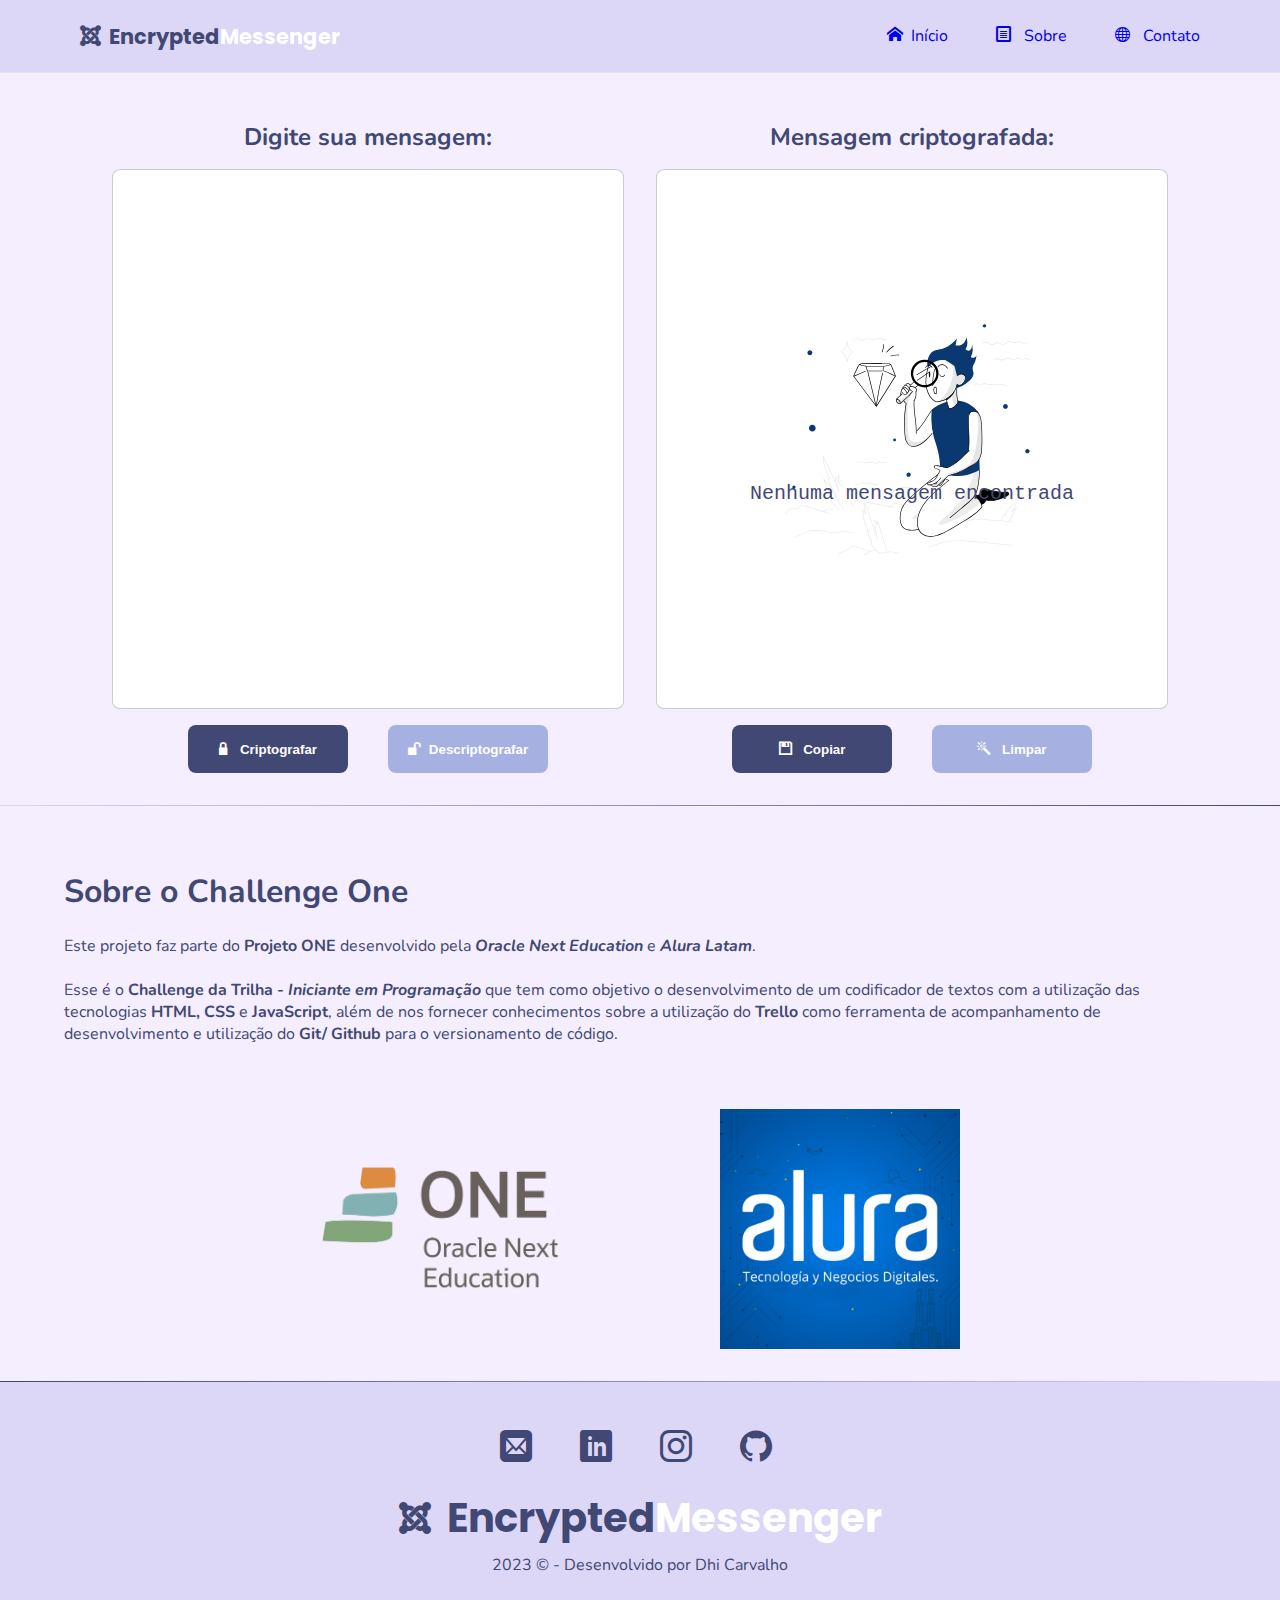
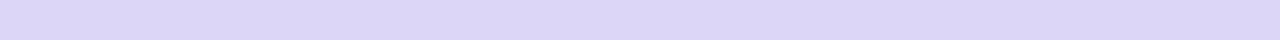
<file: index.html>
<!DOCTYPE html>
<html lang="pt-br">
  <head>
    <meta charset="UTF-8" />
    <meta http-equiv="X-UA-Compatible" content="IE=edge" />
    <meta name="viewport" content="width=device-width, initial-scale=1.0" />
    <title>Encrypted Messenger</title>

    <link rel="stylesheet" href="style.css" />
    <link rel="stylesheet" href="icomoon/style.css" />
  </head>

  <body>
    <header id="header">
      <nav class="container">
        <a href="index.html">
          <h1 class="logo">
            <i class="icon-encrypted"></i>Encrypted
            <span>Messenger</span>
          </h1>
        </a>
        <div class="menu">
          <ul class="grid">
            <li>
              <a class="title" href="#home"><i class="icon-home"></i>Início</a>
            </li>
            <li>
              <a class="title" href="#about">
                <i class="icon-about"></i> Sobre</a
              >
            </li>
            <li>
              <a class="title" href="#contact"
                ><i class="icon-networking"></i> Contato</a
              >
            </li>
          </ul>
        </div>
      </nav>
    </header>

    <main>
      <ul id="error"></ul>
      <section id="home" class="section">
        <div class="fields">
          <!-- Entrada de texto para criptografia e descriptografia-->
          <div class="input">
            <h2>Digite sua mensagem:</h2>
            <textarea id="text-input"></textarea>
            <div class="buttons">
              <button id="btn-encrypt" class="blocked">
                <i class="icon-lock"></i>Criptografar
              </button>
              <button id="btn-decrypt" class="blocked">
                <i class="icon-unlocked"></i>Descriptografar
              </button>
            </div>
          </div>
          <!-- Saída do texto para encriptografado-->
          <div class="output">
            <h2>Mensagem criptografada:</h2>
            <textarea
              id="text-output"
              placeholder="Nenhuma mensagem encontrada"
            ></textarea>
            <div class="buttons">
              <button id="btn-copy" class="blocked">
                <i class="icon-copy"></i> Copiar
              </button>
              <button id="btn-clear" class="blocked">
                <i class="icon-clear"></i> Limpar
              </button>
            </div>
          </div>
        </div>
      </section>

      <!-- Separador das seções-->
      <div class="divider-1"></div>

      <section id="about" class="section">
        <div class="container grid">
          <div class="text-about">
            <h1 class="title">Sobre o Challenge One</h1>
            <br />
            <p>
              Este projeto faz parte do
              <strong>Projeto ONE</strong> desenvolvido pela
              <strong><em>Oracle Next Education</em></strong> e
              <strong><em>Alura Latam</em></strong
              >.
            </p>
            <br />
            <p>
              Esse é o
              <strong
                >Challenge da Trilha - <em>Iniciante em Programação</em></strong
              >
              que tem como objetivo o desenvolvimento de um codificador de
              textos com a utilização das tecnologias
              <strong>HTML, CSS</strong> e <strong>JavaScript</strong>, além de
              nos fornecer conhecimentos sobre a utilização do
              <strong>Trello</strong> como ferramenta de acompanhamento de
              desenvolvimento e utilização do <strong>Git/ Github</strong> para
              o versionamento de código.
            </p>
          </div>
          <div class="images">
            <img src="./img/one_logo.png" alt="Logo Oracle Next Education" />
            <img src="./img/alura-latam_logo.png" alt="logo alura latam" />
          </div>
        </div>
      </section>

      <!-- Separador das seções-->
      <div class="divider-2"></div>
    </main>

    <footer id="contact" class="section">
      <div class="container grid">
        <div class="social grid">
          <a href="mailto:dhi.carvalho.dev@gmail.com" target="_blank"
            ><i class="icon-mail"></i
          ></a>
          <a href="https://www.linkedin.com/in/dhi-carvalho-dev" target="_blank"
            ><i class="icon-linkedin"></i
          ></a>
          <a href="https://www.instagram.com/dhicarvalho.dev" target="_blank"
            ><i class="icon-instagram"></i
          ></a>
          <a href="https://github.com/Dhi-Carvalho-DEV" target="_blank"
            ><i class="icon-github"></i
          ></a>
        </div>

        <div class="brand">
          <a href="#home" class="logo">
            <i class="icon-encrypted"></i>Encrypted
            <span>Messenger</span>
          </a>
          <p>2023 &copy; - Desenvolvido por Dhi Carvalho</p>
        </div>
      </div>
    </footer>

    <div id="modal-copy" class="modal">
      <p id="modal-copy-text"></p>
    </div>

    <script src="./main.js"></script>
  </body>
</html>
</file>
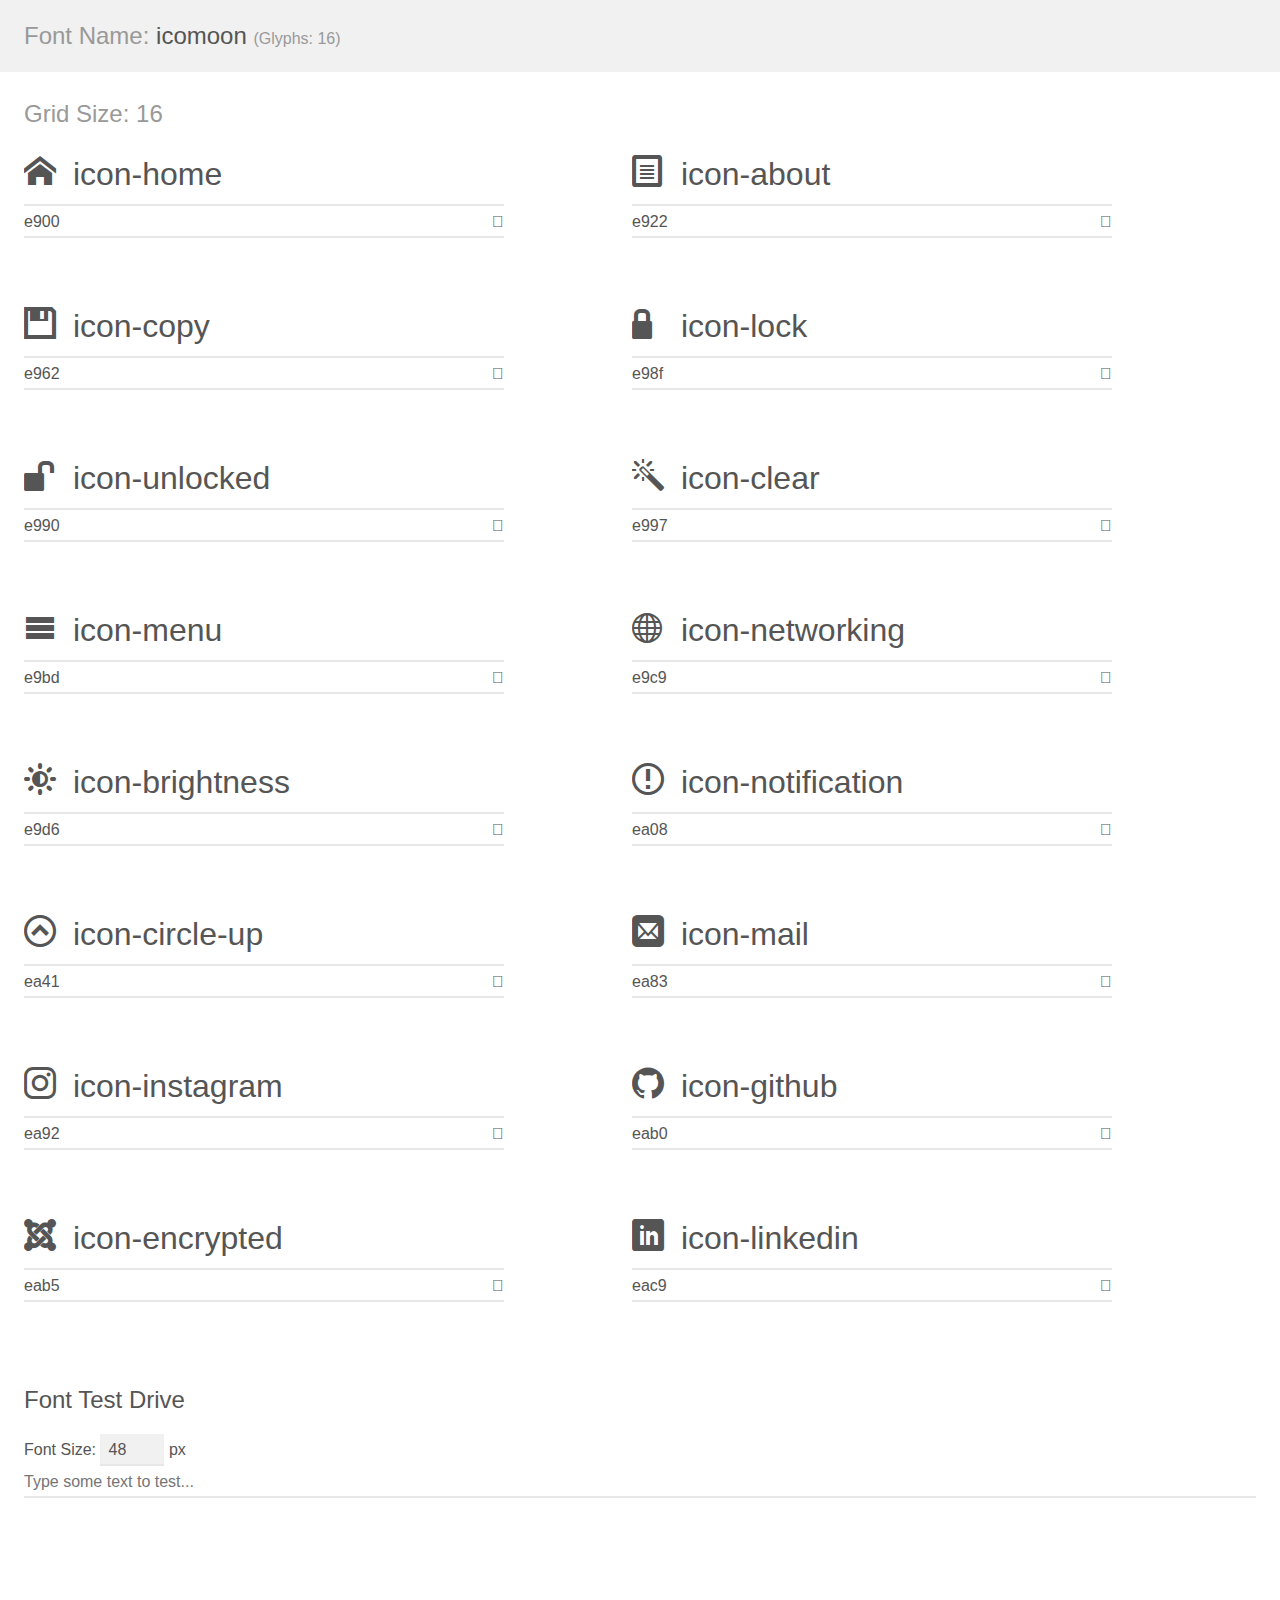
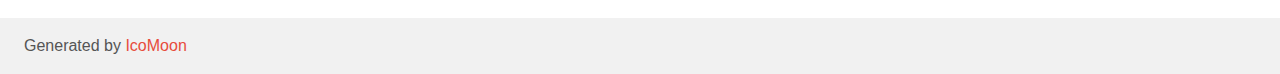
<file: icomoon/demo.html>
<!doctype html>
<html>
<head>
    <meta charset="utf-8">
    <title>IcoMoon Demo</title>
    <meta name="description" content="An Icon Font Generated By IcoMoon.io">
    <meta name="viewport" content="width=device-width, initial-scale=1">
    <link rel="stylesheet" href="demo-files/demo.css">
    <link rel="stylesheet" href="style.css"></head>
<body>
    <div class="bgc1 clearfix">
        <h1 class="mhmm mvm"><span class="fgc1">Font Name:</span> icomoon <small class="fgc1">(Glyphs:&nbsp;16)</small></h1>
    </div>
    <div class="clearfix mhl ptl">
        <h1 class="mvm mtn fgc1">Grid Size: 16</h1>
        <div class="glyph fs1">
            <div class="clearfix bshadow0 pbs">
                <span class="icon-home"></span>
                <span class="mls"> icon-home</span>
            </div>
            <fieldset class="fs0 size1of1 clearfix hidden-false">
                <input type="text" readonly value="e900" class="unit size1of2" />
                <input type="text" maxlength="1" readonly value="&#xe900;" class="unitRight size1of2 talign-right" />
            </fieldset>
            <div class="fs0 bshadow0 clearfix hidden-true">
                <span class="unit pvs fgc1">liga: </span>
                <input type="text" readonly value="home, house" class="liga unitRight" />
            </div>
        </div>
        <div class="glyph fs1">
            <div class="clearfix bshadow0 pbs">
                <span class="icon-about"></span>
                <span class="mls"> icon-about</span>
            </div>
            <fieldset class="fs0 size1of1 clearfix hidden-false">
                <input type="text" readonly value="e922" class="unit size1of2" />
                <input type="text" maxlength="1" readonly value="&#xe922;" class="unitRight size1of2 talign-right" />
            </fieldset>
            <div class="fs0 bshadow0 clearfix hidden-true">
                <span class="unit pvs fgc1">liga: </span>
                <input type="text" readonly value="file-text, file" class="liga unitRight" />
            </div>
        </div>
        <div class="glyph fs1">
            <div class="clearfix bshadow0 pbs">
                <span class="icon-copy"></span>
                <span class="mls"> icon-copy</span>
            </div>
            <fieldset class="fs0 size1of1 clearfix hidden-false">
                <input type="text" readonly value="e962" class="unit size1of2" />
                <input type="text" maxlength="1" readonly value="&#xe962;" class="unitRight size1of2 talign-right" />
            </fieldset>
            <div class="fs0 bshadow0 clearfix hidden-true">
                <span class="unit pvs fgc1">liga: </span>
                <input type="text" readonly value="floppy-disk, save2" class="liga unitRight" />
            </div>
        </div>
        <div class="glyph fs1">
            <div class="clearfix bshadow0 pbs">
                <span class="icon-lock"></span>
                <span class="mls"> icon-lock</span>
            </div>
            <fieldset class="fs0 size1of1 clearfix hidden-false">
                <input type="text" readonly value="e98f" class="unit size1of2" />
                <input type="text" maxlength="1" readonly value="&#xe98f;" class="unitRight size1of2 talign-right" />
            </fieldset>
            <div class="fs0 bshadow0 clearfix hidden-true">
                <span class="unit pvs fgc1">liga: </span>
                <input type="text" readonly value="lock, secure" class="liga unitRight" />
            </div>
        </div>
        <div class="glyph fs1">
            <div class="clearfix bshadow0 pbs">
                <span class="icon-unlocked"></span>
                <span class="mls"> icon-unlocked</span>
            </div>
            <fieldset class="fs0 size1of1 clearfix hidden-false">
                <input type="text" readonly value="e990" class="unit size1of2" />
                <input type="text" maxlength="1" readonly value="&#xe990;" class="unitRight size1of2 talign-right" />
            </fieldset>
            <div class="fs0 bshadow0 clearfix hidden-true">
                <span class="unit pvs fgc1">liga: </span>
                <input type="text" readonly value="unlocked, lock-open" class="liga unitRight" />
            </div>
        </div>
        <div class="glyph fs1">
            <div class="clearfix bshadow0 pbs">
                <span class="icon-clear"></span>
                <span class="mls"> icon-clear</span>
            </div>
            <fieldset class="fs0 size1of1 clearfix hidden-false">
                <input type="text" readonly value="e997" class="unit size1of2" />
                <input type="text" maxlength="1" readonly value="&#xe997;" class="unitRight size1of2 talign-right" />
            </fieldset>
            <div class="fs0 bshadow0 clearfix hidden-true">
                <span class="unit pvs fgc1">liga: </span>
                <input type="text" readonly value="magic-wand, wizard" class="liga unitRight" />
            </div>
        </div>
        <div class="glyph fs1">
            <div class="clearfix bshadow0 pbs">
                <span class="icon-menu"></span>
                <span class="mls"> icon-menu</span>
            </div>
            <fieldset class="fs0 size1of1 clearfix hidden-false">
                <input type="text" readonly value="e9bd" class="unit size1of2" />
                <input type="text" maxlength="1" readonly value="&#xe9bd;" class="unitRight size1of2 talign-right" />
            </fieldset>
            <div class="fs0 bshadow0 clearfix hidden-true">
                <span class="unit pvs fgc1">liga: </span>
                <input type="text" readonly value="menu, list3" class="liga unitRight" />
            </div>
        </div>
        <div class="glyph fs1">
            <div class="clearfix bshadow0 pbs">
                <span class="icon-networking"></span>
                <span class="mls"> icon-networking</span>
            </div>
            <fieldset class="fs0 size1of1 clearfix hidden-false">
                <input type="text" readonly value="e9c9" class="unit size1of2" />
                <input type="text" maxlength="1" readonly value="&#xe9c9;" class="unitRight size1of2 talign-right" />
            </fieldset>
            <div class="fs0 bshadow0 clearfix hidden-true">
                <span class="unit pvs fgc1">liga: </span>
                <input type="text" readonly value="sphere, globe" class="liga unitRight" />
            </div>
        </div>
        <div class="glyph fs1">
            <div class="clearfix bshadow0 pbs">
                <span class="icon-brightness"></span>
                <span class="mls"> icon-brightness</span>
            </div>
            <fieldset class="fs0 size1of1 clearfix hidden-false">
                <input type="text" readonly value="e9d6" class="unit size1of2" />
                <input type="text" maxlength="1" readonly value="&#xe9d6;" class="unitRight size1of2 talign-right" />
            </fieldset>
            <div class="fs0 bshadow0 clearfix hidden-true">
                <span class="unit pvs fgc1">liga: </span>
                <input type="text" readonly value="brightness-contrast" class="liga unitRight" />
            </div>
        </div>
        <div class="glyph fs1">
            <div class="clearfix bshadow0 pbs">
                <span class="icon-notification"></span>
                <span class="mls"> icon-notification</span>
            </div>
            <fieldset class="fs0 size1of1 clearfix hidden-false">
                <input type="text" readonly value="ea08" class="unit size1of2" />
                <input type="text" maxlength="1" readonly value="&#xea08;" class="unitRight size1of2 talign-right" />
            </fieldset>
            <div class="fs0 bshadow0 clearfix hidden-true">
                <span class="unit pvs fgc1">liga: </span>
                <input type="text" readonly value="notification, warning2" class="liga unitRight" />
            </div>
        </div>
        <div class="glyph fs1">
            <div class="clearfix bshadow0 pbs">
                <span class="icon-circle-up"></span>
                <span class="mls"> icon-circle-up</span>
            </div>
            <fieldset class="fs0 size1of1 clearfix hidden-false">
                <input type="text" readonly value="ea41" class="unit size1of2" />
                <input type="text" maxlength="1" readonly value="&#xea41;" class="unitRight size1of2 talign-right" />
            </fieldset>
            <div class="fs0 bshadow0 clearfix hidden-true">
                <span class="unit pvs fgc1">liga: </span>
                <input type="text" readonly value="circle-up, up3" class="liga unitRight" />
            </div>
        </div>
        <div class="glyph fs1">
            <div class="clearfix bshadow0 pbs">
                <span class="icon-mail"></span>
                <span class="mls"> icon-mail</span>
            </div>
            <fieldset class="fs0 size1of1 clearfix hidden-false">
                <input type="text" readonly value="ea83" class="unit size1of2" />
                <input type="text" maxlength="1" readonly value="&#xea83;" class="unitRight size1of2 talign-right" />
            </fieldset>
            <div class="fs0 bshadow0 clearfix hidden-true">
                <span class="unit pvs fgc1">liga: </span>
                <input type="text" readonly value="mail2, contact2" class="liga unitRight" />
            </div>
        </div>
        <div class="glyph fs1">
            <div class="clearfix bshadow0 pbs">
                <span class="icon-instagram"></span>
                <span class="mls"> icon-instagram</span>
            </div>
            <fieldset class="fs0 size1of1 clearfix hidden-false">
                <input type="text" readonly value="ea92" class="unit size1of2" />
                <input type="text" maxlength="1" readonly value="&#xea92;" class="unitRight size1of2 talign-right" />
            </fieldset>
            <div class="fs0 bshadow0 clearfix hidden-true">
                <span class="unit pvs fgc1">liga: </span>
                <input type="text" readonly value="instagram, brand12" class="liga unitRight" />
            </div>
        </div>
        <div class="glyph fs1">
            <div class="clearfix bshadow0 pbs">
                <span class="icon-github"></span>
                <span class="mls"> icon-github</span>
            </div>
            <fieldset class="fs0 size1of1 clearfix hidden-false">
                <input type="text" readonly value="eab0" class="unit size1of2" />
                <input type="text" maxlength="1" readonly value="&#xeab0;" class="unitRight size1of2 talign-right" />
            </fieldset>
            <div class="fs0 bshadow0 clearfix hidden-true">
                <span class="unit pvs fgc1">liga: </span>
                <input type="text" readonly value="github, brand40" class="liga unitRight" />
            </div>
        </div>
        <div class="glyph fs1">
            <div class="clearfix bshadow0 pbs">
                <span class="icon-encrypted"></span>
                <span class="mls"> icon-encrypted</span>
            </div>
            <fieldset class="fs0 size1of1 clearfix hidden-false">
                <input type="text" readonly value="eab5" class="unit size1of2" />
                <input type="text" maxlength="1" readonly value="&#xeab5;" class="unitRight size1of2 talign-right" />
            </fieldset>
            <div class="fs0 bshadow0 clearfix hidden-true">
                <span class="unit pvs fgc1">liga: </span>
                <input type="text" readonly value="joomla, brand45" class="liga unitRight" />
            </div>
        </div>
        <div class="glyph fs1">
            <div class="clearfix bshadow0 pbs">
                <span class="icon-linkedin"></span>
                <span class="mls"> icon-linkedin</span>
            </div>
            <fieldset class="fs0 size1of1 clearfix hidden-false">
                <input type="text" readonly value="eac9" class="unit size1of2" />
                <input type="text" maxlength="1" readonly value="&#xeac9;" class="unitRight size1of2 talign-right" />
            </fieldset>
            <div class="fs0 bshadow0 clearfix hidden-true">
                <span class="unit pvs fgc1">liga: </span>
                <input type="text" readonly value="linkedin, brand64" class="liga unitRight" />
            </div>
        </div>
    </div>

    <!--[if gt IE 8]><!-->
    <div class="mhl clearfix mbl">
        <h1>Font Test Drive</h1>
        <label>
            Font Size: <input id="fontSize" type="number" class="textbox0 mbm"
            min="8" value="48" />
            px
        </label>
        <input id="testText" type="text" class="phl size1of1 mvl"
        placeholder="Type some text to test..." value=""/>
        <div id="testDrive" class="icon-" style="font-family: icomoon">&nbsp;
        </div>
    </div>
    <!--<![endif]-->
    <div class="bgc1 clearfix">
        <p class="mhl">Generated by <a href="https://icomoon.io/app">IcoMoon</a></p>
    </div>

    <script src="demo-files/demo.js"></script>
</body>
</html>
</file>
<file: style.css>
@import url('https://fonts.googleapis.com/css2?family=Nunito:wght@400;500;600;700&family=Poppins:wght@400;500;600;700&display=swap');

* {
  margin: 0;
  padding: 0;
  box-sizing: border-box;
}

a {
  text-decoration: none;
}

img {
  width: 100%;
  height: auto;
}

ul {
  list-style: none;
  display: flex;
  justify-content: center;
  align-items: center;
  gap: 3rem;
}

:root {
  --header-height: 4.5rem;

  /* Cores utilizadas */
  --base-color: #a6b1e1;
  --body-color: #f4eeff;
  --header-color: #dcd6f7;
  --text-color: #424874;
  --warning-color: #FF6347;

  /* Fontes utilizadas */
  --body-font: 'Nunito', sans-serif;
  --title-font: 'Poppins', sans-serif;
  
  /* Tamanhos de fontes utilizadas */
  --title: 1.875rem;
  --subtitle: 1rem;
}

html {
  scroll-behavior: smooth;
}

body {
  font: 400 1rem var(--body-font);
  background: var(--body-color);
  color: var(--text-color);
}

i {
  padding-right: 0.5rem
}

/* Cabeçalho */
#header {
  max-width: 1440px;
  margin-left: auto;
  margin-right: auto;
  padding-left: 5rem;
  padding-right: 5rem;
  border-bottom: 1px solid #e4e4e4;
  display: flex;
  width: 100%;
  background: var(--header-color);
}

/* logomarca */
.logo {
  display: flex;
  justify-content: center;
  align-items: center;
  height: var(--header-height);
  font: 700 1.31rem var(--title-font);
  color: var(--text-color);
}

.logo span {
  color: white;
}

/* Menu */
nav {
  height: var(--header-height);
  display: flex;
  justify-content: space-between;
  align-items: center;
  width: 100%;
}

nav ul li {
  text-align: center;
}

nav ul li a {
  position: relative;
  cursor: pointer;
  transition: color 0.2s;
}

nav ul li a:hover,
nav ul li a.active {
  color: white;
}

nav ul li a::after {
  content: '';
  width: 0%;
  height: 2px;
  background: var(--base-color);
  position: absolute;
  left: 0;
  bottom: -1.5rem;
  transition: width 0.2s;
}

nav ul li a:hover::after,
nav ul li a.active::after {
  width: 100%;
}

#error {
  margin-top: 1rem;
}

#error li {
  color: var(--warning-color);
  background-color: var(--header-color);
  margin: inherit auto;
  padding: 3vh 5vw;
  font-size: 1.5rem;
  border-radius: 0.5rem;
  border: 1px solid var(--warning-color);
}

#error li::before{
  content: "\ea08";
  margin-right: 0.5rem;
  font-size: 1.5rem;
}

.section {
  display: flex;
  gap: 2.5rem;
  justify-content: center;
  align-items: center;
  padding: 2rem;
}

.fields {
  display: flex;
  justify-content: center;
  align-items: center;
  gap: 2rem;
}

h2 {
  margin-bottom: 1rem;
  text-align: center;
}

textarea {
  resize: none;
  width: 40vw;
  padding: 1.5rem;
  font-size: 1.5rem;
  border-radius: 0.5rem;
  border: 0.05rem solid rgba(0,0,0,0.2);
  outline: none;
}

#text-input,
#text-output {
  height: 60vh;
  color: var(--text-color);
  text-align: justify;
  font-size: 1.25rem;
}

#text-output {
  background: url(./img/output.svg);
  background-repeat: no-repeat;
  background-color: white;
  background-size: 50%;
  background-position: center;
  transition: all 250ms ease-in-out;
}

#text-output::placeholder {
  color: var(--text-color);
  text-align: center;
  font-size: 1.25rem;
  padding-top: 18rem;
}

.buttons {
  display: flex;
  gap: 2.5rem;
  justify-content: center;
  align-items: center;
}

.buttons button {
  width: 10rem;
  height: 3rem;
  border: none;
  color: white;
  font-weight: bold;
  margin-top: 10px;
  border-radius: 0.5rem;
}

#btn-encrypt,
#btn-copy {
  background: var(--text-color);
}

#btn-decrypt,
#btn-clear {
  background: var(--base-color);
}

.divider-1 {
  height: 1px;
  background: linear-gradient(270deg, var(--text-color) 0%, var(--header-color) 100%);
}

.text-about {
  padding: 2rem;
  margin-bottom: 2rem;
}

.images {
  display: flex;
  justify-content: center;
  align-items: center;
  gap: 10rem;
}

.images img {
  width: 15rem;
}

.divider-2 {
  height: 1px;
  background: linear-gradient(270deg, var(--header-color) 0%, var(--text-color) 100% );
}

footer {
  background: var(--header-color);
}

footer.section {
  padding: 1rem 0;
}

footer .container  {
  display: flex;
  flex-direction: column;
  justify-content: center;
  align-items: center;
  margin: 2rem auto;
}

footer .social {
  display: flex;
  width: 20rem;
  justify-content: space-around;
  margin-bottom: 1rem;
}

footer .social a {
  display: inline-block;
  transition: 0.3s;
}

footer .social a:hover {
  transform: translateY(-5px);
}

footer i {
  font-size: 2rem;
  color: var(--text-color);
}

footer .brand {
  display: flex;
  justify-content: center;
  align-items: center;
  flex-direction: column;
  margin-bottom: 1rem;
}

footer .logo {
  display: flex;
  justify-content: center;
  align-items: center;
  font-size: 2.5rem;
}

footer .logo .icon-encrypted {
  padding-right: 1rem;
  font-size: 2rem;
}

.modal {
  display: none;
  position: fixed;
  top: 0;
  width: 100vw;
  height: 100vh;
  background-color: rgb(232,237,252);
  text-align: center;
}

.show-modal {
  display: block;
}

.modal p {
  display: inline-block;
  margin-top: 40vh;
  background-color: #0a3871;
  color: white;
  margin: inherit auto;
  padding: 3vh 5vw;
  border-radius: 0.5rem;
}

.remove-background {
  background-size: 0% !important;
}
</file>
<file: icomoon/style.css>
@font-face {
  font-family: 'icomoon';
  src:  url('fonts/icomoon.eot?76q519');
  src:  url('fonts/icomoon.eot?76q519#iefix') format('embedded-opentype'),
    url('fonts/icomoon.ttf?76q519') format('truetype'),
    url('fonts/icomoon.woff?76q519') format('woff'),
    url('fonts/icomoon.svg?76q519#icomoon') format('svg');
  font-weight: normal;
  font-style: normal;
  font-display: block;
}

[class^="icon-"], [class*=" icon-"] {
  /* use !important to prevent issues with browser extensions that change fonts */
  font-family: 'icomoon' !important;
  speak-as: never;
  font-style: normal;
  font-weight: normal;
  font-variant: normal;
  text-transform: none;
  line-height: 1;

  /* Better Font Rendering =========== */
  -webkit-font-smoothing: antialiased;
  -moz-osx-font-smoothing: grayscale;
}

.icon-home:before {
  content: "\e900";
}
.icon-about:before {
  content: "\e922";
}
.icon-copy:before {
  content: "\e962";
}
.icon-lock:before {
  content: "\e98f";
}
.icon-unlocked:before {
  content: "\e990";
}
.icon-clear:before {
  content: "\e997";
}
.icon-menu:before {
  content: "\e9bd";
}
.icon-networking:before {
  content: "\e9c9";
}
.icon-brightness:before {
  content: "\e9d6";
}
.icon-notification:before {
  content: "\ea08";
}
.icon-circle-up:before {
  content: "\ea41";
}
.icon-mail:before {
  content: "\ea83";
}
.icon-instagram:before {
  content: "\ea92";
}
.icon-github:before {
  content: "\eab0";
}
.icon-encrypted:before {
  content: "\eab5";
}
.icon-linkedin:before {
  content: "\eac9";
}
</file>
<file: icomoon/demo-files/demo.css>
body {
  padding: 0;
  margin: 0;
  font-family: sans-serif;
  font-size: 1em;
  line-height: 1.5;
  color: #555;
  background: #fff;
}
h1 {
  font-size: 1.5em;
  font-weight: normal;
}
small {
  font-size: .66666667em;
}
a {
  color: #e74c3c;
  text-decoration: none;
}
a:hover, a:focus {
  box-shadow: 0 1px #e74c3c;
}
.bshadow0, input {
  box-shadow: inset 0 -2px #e7e7e7;
}
input:hover {
  box-shadow: inset 0 -2px #ccc;
}
input, fieldset {
  font-family: sans-serif;
  font-size: 1em;
  margin: 0;
  padding: 0;
  border: 0;
}
input {
  color: inherit;
  line-height: 1.5;
  height: 1.5em;
  padding: .25em 0;
}
input:focus {
  outline: none;
  box-shadow: inset 0 -2px #449fdb;
}
.glyph {
  font-size: 16px;
  width: 15em;
  padding-bottom: 1em;
  margin-right: 4em;
  margin-bottom: 1em;
  float: left;
  overflow: hidden;
}
.liga {
  width: 80%;
  width: calc(100% - 2.5em);
}
.talign-right {
  text-align: right;
}
.talign-center {
  text-align: center;
}
.bgc1 {
  background: #f1f1f1;
}
.fgc1 {
  color: #999;
}
.fgc0 {
  color: #000;
}
p {
  margin-top: 1em;
  margin-bottom: 1em;
}
.mvm {
  margin-top: .75em;
  margin-bottom: .75em;
}
.mtn {
  margin-top: 0;
}
.mtl, .mal {
  margin-top: 1.5em;
}
.mbl, .mal {
  margin-bottom: 1.5em;
}
.mal, .mhl {
  margin-left: 1.5em;
  margin-right: 1.5em;
}
.mhmm {
  margin-left: 1em;
  margin-right: 1em;
}
.mls {
  margin-left: .25em;
}
.ptl {
  padding-top: 1.5em;
}
.pbs, .pvs {
  padding-bottom: .25em;
}
.pvs, .pts {
  padding-top: .25em;
}
.unit {
  float: left;
}
.unitRight {
  float: right;
}
.size1of2 {
  width: 50%;
}
.size1of1 {
  width: 100%;
}
.clearfix:before, .clearfix:after {
  content: " ";
  display: table;
}
.clearfix:after {
  clear: both;
}
.hidden-true {
  display: none;
}
.textbox0 {
  width: 3em;
  background: #f1f1f1;
  padding: .25em .5em;
  line-height: 1.5;
  height: 1.5em;
}
#testDrive {
  display: block;
  padding-top: 24px;
  line-height: 1.5;
}
.fs0 {
  font-size: 16px;
}
.fs1 {
  font-size: 32px;
}
</file>
